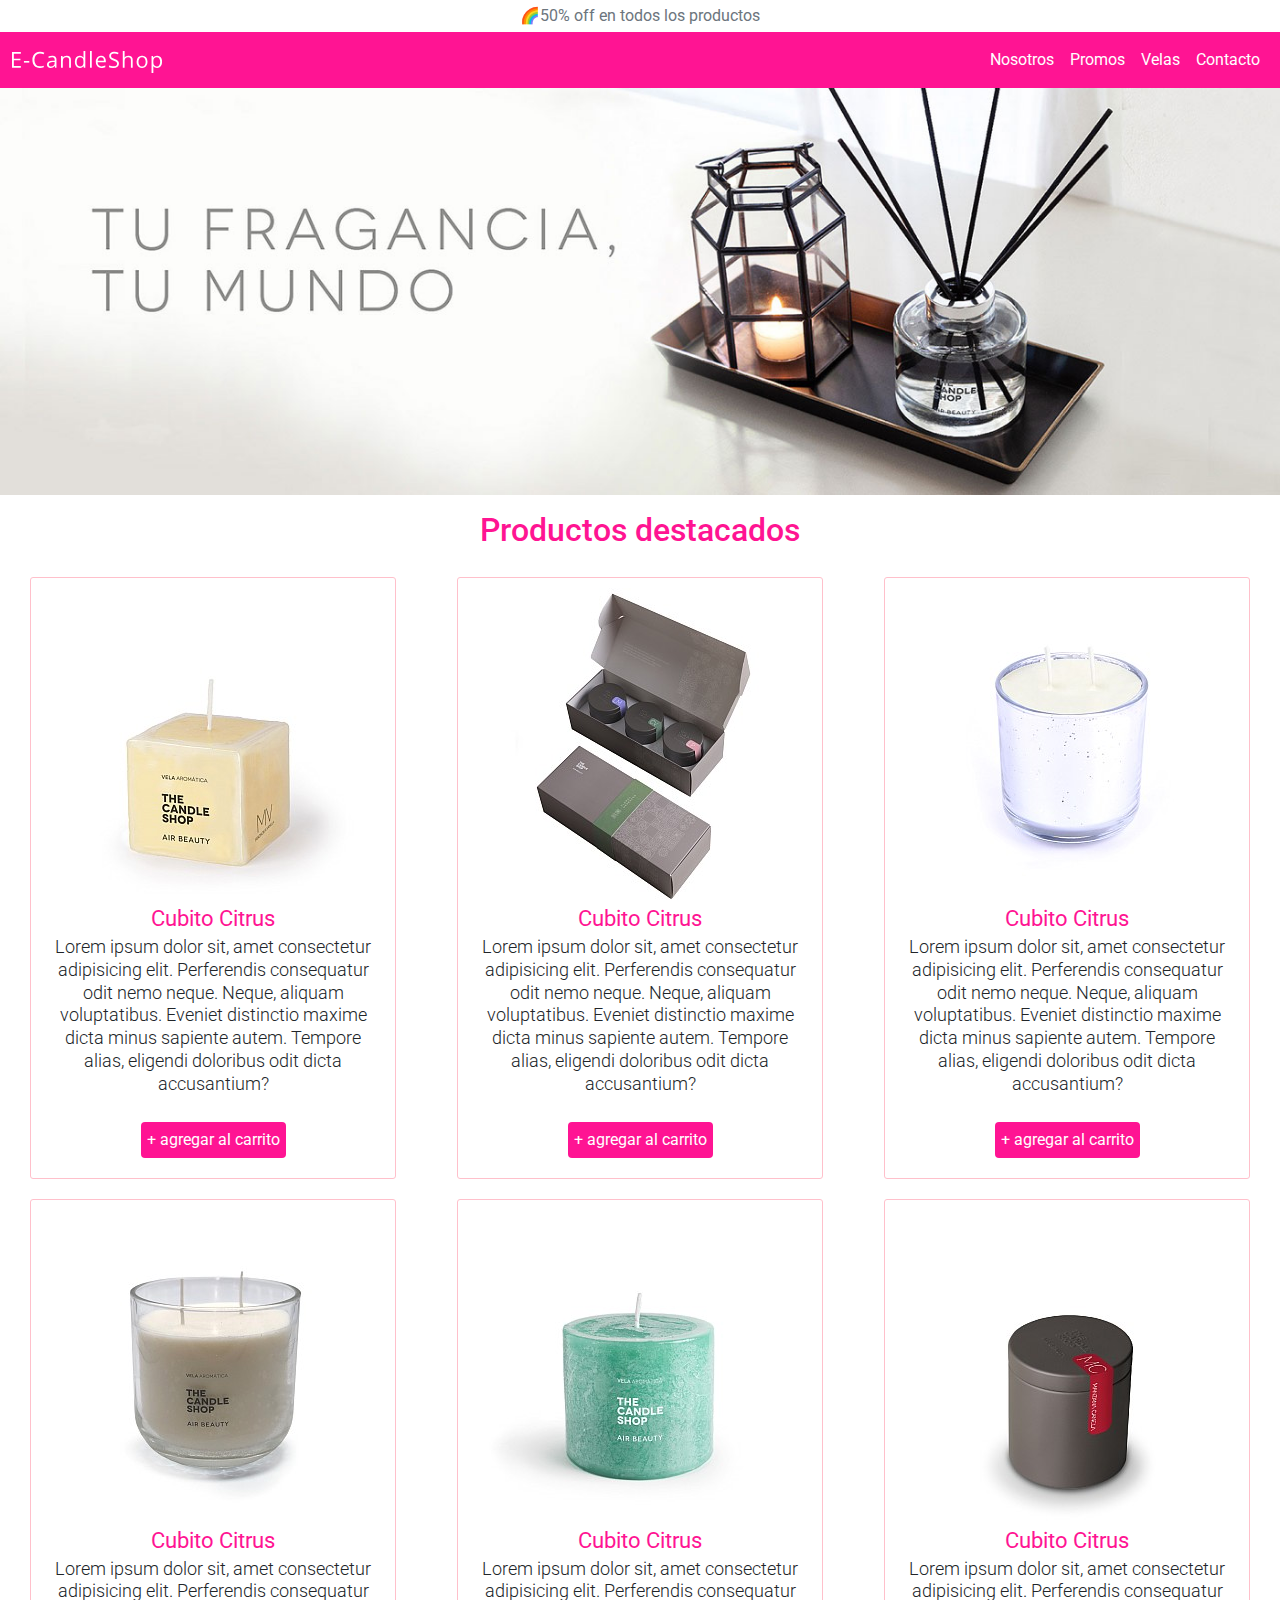
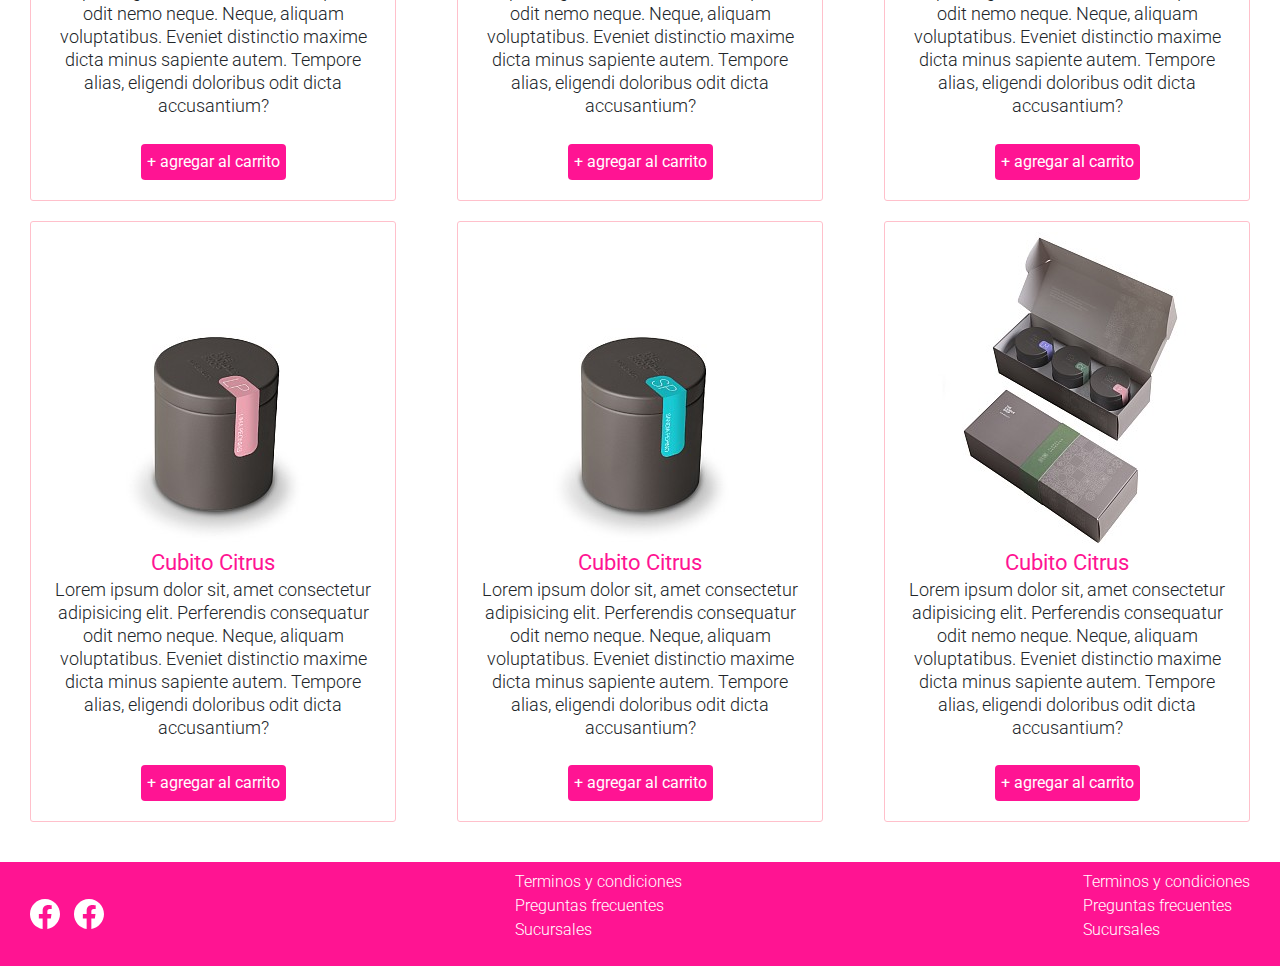
<file: index.html>
<!DOCTYPE html>
<html lang="es">
<head>
    <meta charset="UTF-8">
    <meta http-equiv="X-UA-Compatible" content="IE=edge">
    <meta name="viewport" content="width=device-width, initial-scale=1.0">
    <title>E-CandleShop - velas artesanales, venta online - descuento 50% off esta semana</title>
    <link rel="shortcut icon" href="./img/favicon.png" type="image/x-icon">
    <!-- css de BS -->
    <link rel="stylesheet" href="./css/bootstrap.min.css">
    <!-- mi css -->
    <link rel="stylesheet" href="./css/style.css">
</head>
<body>
    <div class="bg-white text-center text-secondary py-1">
        🌈50% off en todos los productos
    </div>
    <!-- stars nav -->
    <nav class="navbar navbar-expand-lg sticky-top botonera">
        <div class="container-fluid">
            <!-- aca va tu logo -->
          <a class="navbar-brand" href="../index.html">
            <img src="./img/logo.svg" alt="Logo E-CandleShop">
          </a>
          <button class="navbar-toggler" type="button" data-bs-toggle="collapse" data-bs-target="#navbarSupportedContent" aria-controls="navbarSupportedContent" aria-expanded="false" aria-label="Toggle navigation">
            <!-- este es el btn hamburguesa -->
            <span class="navbar-toggler-icon"></span>
          </button>
          <div class="collapse navbar-collapse" id="navbarSupportedContent">
            <!-- aca marco la direccion de mis links -->
            <ul class="navbar-nav ms-auto mb-2 mb-lg-0">
              <li class="nav-item">
                <a class="nav-link" href="./pages/nosotros.html">Nosotros</a>
              </li>
              <li class="nav-item">
                <a class="nav-link" href="./pages/promos.html">Promos</a>
              </li>
              <li class="nav-item">
                <a class="nav-link" href="./pages/velas.html">Velas</a>
              </li>
              <li class="nav-item">
                <a class="nav-link" href="./pages/contacto.html">Contacto</a>
              </li>
            </ul>
          </div>
        </div>
    </nav>
    <!-- ends nav -->
    <header>
        <img src="./img/headers/header-home.jpg" alt="Foto con disfusores 200ml sabor vanillia">
    </header>
    <!-- ends header -->
    <main class="text-dark">
        <section>
            <h1 class="text-center mt-3">Productos destacados</h1>
            <div class="products-home">
                <figure>
                    <img src="./img/productos/Cubito_Citrus.jpg" alt="asdfadf sff sf ">
                    <figcaption>Cubito Citrus</figcaption>
                    <p>Lorem ipsum dolor sit, amet consectetur adipisicing elit. Perferendis consequatur odit nemo neque. Neque, aliquam voluptatibus. Eveniet distinctio maxime dicta minus sapiente autem. Tempore alias, eligendi doloribus odit dicta accusantium?</p>
                    <button>+ agregar al carrito</button>
                </figure>
                <!-- ends product 1 -->
                <figure>
                    <img src="./img/productos/Floral_Herbacea.jpg" alt="asdfadf sff sf ">
                    <figcaption>Cubito Citrus</figcaption>
                    <p>Lorem ipsum dolor sit, amet consectetur adipisicing elit. Perferendis consequatur odit nemo neque. Neque, aliquam voluptatibus. Eveniet distinctio maxime dicta minus sapiente autem. Tempore alias, eligendi doloribus odit dicta accusantium?</p>
                    <button>+ agregar al carrito</button>
                </figure>
                <!-- ends product 2 -->
                <figure>
                    <img src="./img/productos/Glow_Silver_XL.jpg" alt="asdfadf sff sf ">
                    <figcaption>Cubito Citrus</figcaption>
                    <p>Lorem ipsum dolor sit, amet consectetur adipisicing elit. Perferendis consequatur odit nemo neque. Neque, aliquam voluptatibus. Eveniet distinctio maxime dicta minus sapiente autem. Tempore alias, eligendi doloribus odit dicta accusantium?</p>
                    <button>+ agregar al carrito</button>
                </figure>
                <!-- ends product 3 -->
                <figure>
                    <img src="./img/productos/Max_Citrus.jpg" alt="asdfadf sff sf ">
                    <figcaption>Cubito Citrus</figcaption>
                    <p>Lorem ipsum dolor sit, amet consectetur adipisicing elit. Perferendis consequatur odit nemo neque. Neque, aliquam voluptatibus. Eveniet distinctio maxime dicta minus sapiente autem. Tempore alias, eligendi doloribus odit dicta accusantium?</p>
                    <button>+ agregar al carrito</button>
                </figure>
                <!-- ends product 4 -->
                <figure>
                    <img src="./img/productos/Sandia_Pepino_10X10.jpg" alt="asdfadf sff sf ">
                    <figcaption>Cubito Citrus</figcaption>
                    <p>Lorem ipsum dolor sit, amet consectetur adipisicing elit. Perferendis consequatur odit nemo neque. Neque, aliquam voluptatibus. Eveniet distinctio maxime dicta minus sapiente autem. Tempore alias, eligendi doloribus odit dicta accusantium?</p>
                    <button>+ agregar al carrito</button>
                </figure>
                <!-- ends product 5 -->
                <figure>
                    <img src="./img/productos/Tin_Canela.jpg" alt="asdfadf sff sf ">
                    <figcaption>Cubito Citrus</figcaption>
                    <p>Lorem ipsum dolor sit, amet consectetur adipisicing elit. Perferendis consequatur odit nemo neque. Neque, aliquam voluptatibus. Eveniet distinctio maxime dicta minus sapiente autem. Tempore alias, eligendi doloribus odit dicta accusantium?</p>
                    <button>+ agregar al carrito</button>
                </figure>
                <!-- ends product 6 -->
                <figure>
                    <img src="./img/productos/Tin_Lima.jpg" alt="asdfadf sff sf ">
                    <figcaption>Cubito Citrus</figcaption>
                    <p>Lorem ipsum dolor sit, amet consectetur adipisicing elit. Perferendis consequatur odit nemo neque. Neque, aliquam voluptatibus. Eveniet distinctio maxime dicta minus sapiente autem. Tempore alias, eligendi doloribus odit dicta accusantium?</p>
                    <button>+ agregar al carrito</button>
                </figure>
                <figure>
                    <img src="./img/productos/Tin_Pepino.jpg" alt="asdfadf sff sf ">
                    <figcaption>Cubito Citrus</figcaption>
                    <p>Lorem ipsum dolor sit, amet consectetur adipisicing elit. Perferendis consequatur odit nemo neque. Neque, aliquam voluptatibus. Eveniet distinctio maxime dicta minus sapiente autem. Tempore alias, eligendi doloribus odit dicta accusantium?</p>
                    <button>+ agregar al carrito</button>
                </figure>
                <figure>
                    <img src="./img/productos/Floral_Herbacea.jpg" alt="asdfadf sff sf ">
                    <figcaption>Cubito Citrus</figcaption>
                    <p>Lorem ipsum dolor sit, amet consectetur adipisicing elit. Perferendis consequatur odit nemo neque. Neque, aliquam voluptatibus. Eveniet distinctio maxime dicta minus sapiente autem. Tempore alias, eligendi doloribus odit dicta accusantium?</p>
                    <button>+ agregar al carrito</button>
                </figure>
            </div>
            <!-- ends products home -->
        </section>
    </main>
    <!-- ends main -->
    <footer>
        <!-- vinculos absolutos -->
        <div>
            <a href="https://www.coderhouse.com/" target="_blank">
                <svg xmlns="http://www.w3.org/2000/svg"  fill="currentColor" class="bi bi-facebook" viewBox="0 0 16 16">
                    <path d="M16 8.049c0-4.446-3.582-8.05-8-8.05C3.58 0-.002 3.603-.002 8.05c0 4.017 2.926 7.347 6.75 7.951v-5.625h-2.03V8.05H6.75V6.275c0-2.017 1.195-3.131 3.022-3.131.876 0 1.791.157 1.791.157v1.98h-1.009c-.993 0-1.303.621-1.303 1.258v1.51h2.218l-.354 2.326H9.25V16c3.824-.604 6.75-3.934 6.75-7.951z"/>
                </svg>
            </a>
            <a href="https://twitter.com" target="_blank">
                <svg xmlns="http://www.w3.org/2000/svg"  fill="currentColor" class="bi bi-facebook" viewBox="0 0 16 16">
                    <path d="M16 8.049c0-4.446-3.582-8.05-8-8.05C3.58 0-.002 3.603-.002 8.05c0 4.017 2.926 7.347 6.75 7.951v-5.625h-2.03V8.05H6.75V6.275c0-2.017 1.195-3.131 3.022-3.131.876 0 1.791.157 1.791.157v1.98h-1.009c-.993 0-1.303.621-1.303 1.258v1.51h2.218l-.354 2.326H9.25V16c3.824-.604 6.75-3.934 6.75-7.951z"/>
                </svg>
            </a>
        </div>
        <!-- ends redes -->
        <div>
            <ul>
                <li>
                    <a href="#">Terminos y condiciones</a>
                </li>
                <li>
                    <a href="#">Preguntas frecuentes</a>
                </li>
                <li>
                    <a href="#">Sucursales</a>
                </li>
            </ul>
        </div>
        <!-- ends ul 1 -->
        <div>
            <ul>
                <li>
                    <a href="#">Terminos y condiciones</a>
                </li>
                <li>
                    <a href="#">Preguntas frecuentes</a>
                </li>
                <li>
                    <a href="#">Sucursales</a>
                </li>
            </ul>
        </div>
        <!-- ends ul 2 -->
    </footer>
    <!-- ends footer -->
    <!-- js de BS -->
    <script src="./js/bootstrap.min.js"></script>
</body>
</html>
</file>
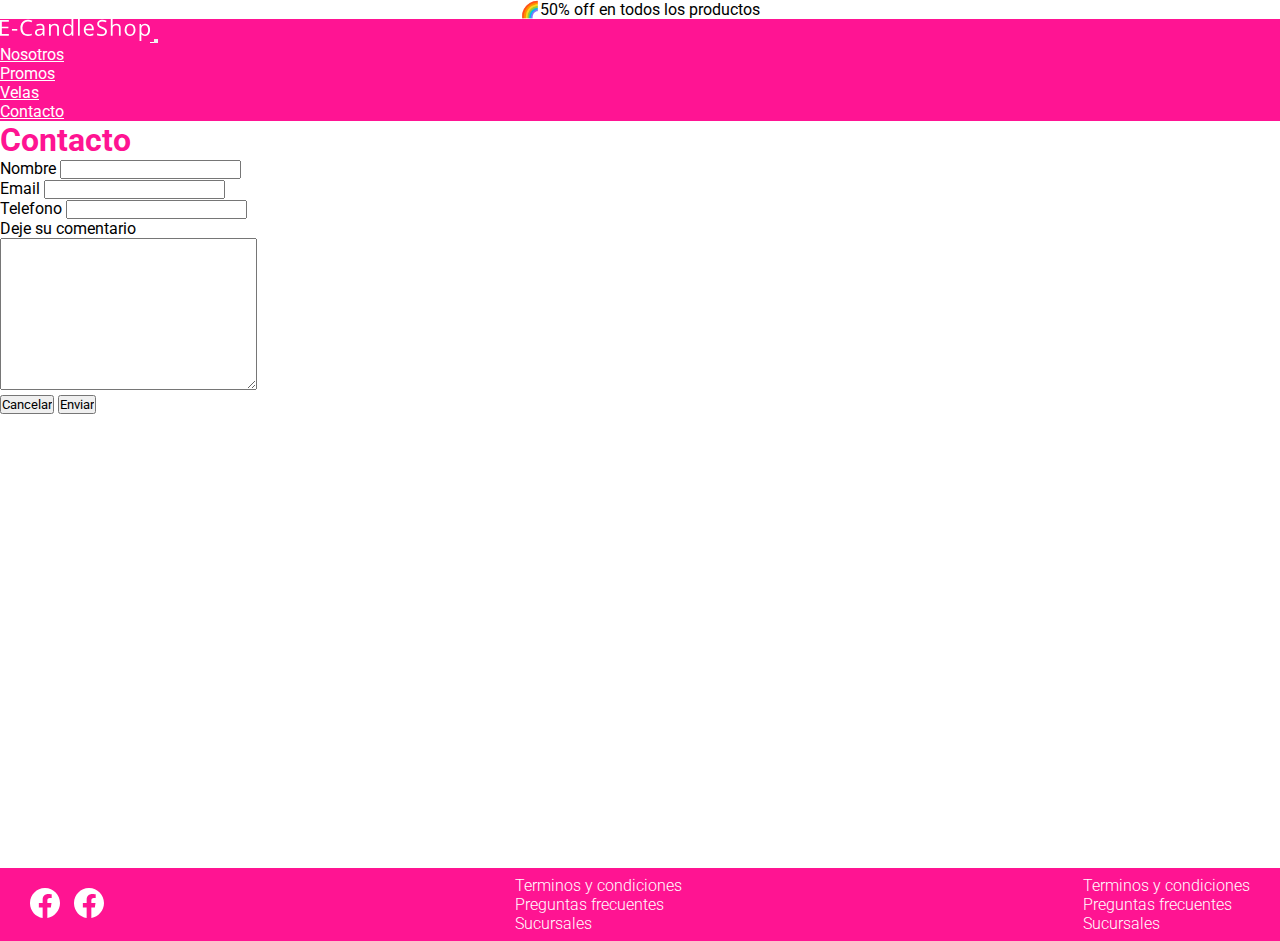
<file: pages/contacto.html>
<!DOCTYPE html>
<html lang="es">
<head>
    <meta charset="UTF-8">
    <meta http-equiv="X-UA-Compatible" content="IE=edge">
    <meta name="viewport" content="width=device-width, initial-scale=1.0">
    <title>E-CandleShop - Contacto</title>
    <link rel="shortcut icon" href="../img/favicon.png" type="image/x-icon">
        <!-- css de BS -->
        <link href="https://cdn.jsdelivr.net/npm/bootstrap@5.3.0/dist/css/bootstrap.min.css" rel="stylesheet" integrity="sha384-9ndCyUaIbzAi2FUVXJi0CjmCapSmO7SnpJef0486qhLnuZ2cdeRhO02iuK6FUUVM" crossorigin="anonymous">
    <link rel="stylesheet" href="../css/style.css">
</head>
<body>
    <div class="bg-white text-center text-secondary py-1">
        🌈50% off en todos los productos
    </div>
    <!-- stars nav -->
    <nav class="navbar navbar-expand-md botonera sticky-top">
        <div class="container-fluid">
            <!-- aca va tu logo -->
          <a class="navbar-brand" href="../index.html">
            <img src="../img/logo.svg" alt="Logo E-CandleShop">
          </a>
          <button class="navbar-toggler" type="button" data-bs-toggle="collapse" data-bs-target="#navbarSupportedContent" aria-controls="navbarSupportedContent" aria-expanded="false" aria-label="Toggle navigation">
            <!-- este es el btn hamburguesa -->
            <span class="navbar-toggler-icon"></span>
          </button>
          <div class="collapse navbar-collapse" id="navbarSupportedContent">
            <!-- aca marco la direccion de mis links -->
            <ul class="navbar-nav ms-auto mb-2 mb-lg-0">
              <li class="nav-item">
                <a class="nav-link" href="./nosotros.html">Nosotros</a>
              </li>
              <li class="nav-item">
                <a class="nav-link" href="./promos.html">Promos</a>
              </li>
              <li class="nav-item">
                <a class="nav-link" href="./velas.html">Velas</a>
              </li>
              <li class="nav-item">
                <a class="nav-link text-dark" href="./contacto.html">Contacto</a>
              </li>
            </ul>
          </div>
        </div>
    </nav>
    <!-- ends nav -->
    <main>
        <h1>Contacto</h1>
        <form action="envio.php">
            <div>
                <label for="nombre">Nombre</label>
                <input type="text" id="nombre">
            </div>
            <div>
                <label for="email">Email</label>
                <input type="email" id="email">
            </div>
            <div>
                <label for="tel">Telefono</label>
                <input type="tel" id="tel">
            </div>
            <div>
                <label for="mensaje">Deje su comentario</label>
                <br>
                <textarea name="" id="" cols="30" rows="10"></textarea>
            </div>
            <input type="reset" value="Cancelar">
            <input type="submit" value="Enviar">
        </form>
        <!-- ends form -->
        <iframe src="https://www.google.com/maps/embed?pb=!1m18!1m12!1m3!1d3283.8376151170237!2d-58.39182389999999!3d-34.6082675!2m3!1f0!2f0!3f0!3m2!1i1024!2i768!4f13.1!3m3!1m2!1s0x95bccac2fdcc9781%3A0xbc63274c7a8b0df8!2sAv.%20Callao%2067%2C%20C1022AAA%20CABA!5e0!3m2!1ses-419!2sar!4v1684852387919!5m2!1ses-419!2sar" width="600" height="450" style="border:0;" allowfullscreen="" loading="lazy" referrerpolicy="no-referrer-when-downgrade"></iframe>
    </main>
    <!-- ends main -->
    <footer>
        <!-- vinculos absolutos -->
        <div>
            <a href="https://www.coderhouse.com/" target="_blank">
                <svg xmlns="http://www.w3.org/2000/svg"  fill="currentColor" class="bi bi-facebook" viewBox="0 0 16 16">
                    <path d="M16 8.049c0-4.446-3.582-8.05-8-8.05C3.58 0-.002 3.603-.002 8.05c0 4.017 2.926 7.347 6.75 7.951v-5.625h-2.03V8.05H6.75V6.275c0-2.017 1.195-3.131 3.022-3.131.876 0 1.791.157 1.791.157v1.98h-1.009c-.993 0-1.303.621-1.303 1.258v1.51h2.218l-.354 2.326H9.25V16c3.824-.604 6.75-3.934 6.75-7.951z"/>
                </svg>
            </a>
            <a href="https://twitter.com" target="_blank">
                <svg xmlns="http://www.w3.org/2000/svg"  fill="currentColor" class="bi bi-facebook" viewBox="0 0 16 16">
                    <path d="M16 8.049c0-4.446-3.582-8.05-8-8.05C3.58 0-.002 3.603-.002 8.05c0 4.017 2.926 7.347 6.75 7.951v-5.625h-2.03V8.05H6.75V6.275c0-2.017 1.195-3.131 3.022-3.131.876 0 1.791.157 1.791.157v1.98h-1.009c-.993 0-1.303.621-1.303 1.258v1.51h2.218l-.354 2.326H9.25V16c3.824-.604 6.75-3.934 6.75-7.951z"/>
                </svg>
            </a>
        </div>
        <!-- ends redes -->
        <div>
            <ul>
                <li>
                    <a href="#">Terminos y condiciones</a>
                </li>
                <li>
                    <a href="#">Preguntas frecuentes</a>
                </li>
                <li>
                    <a href="#">Sucursales</a>
                </li>
            </ul>
        </div>
        <!-- ends ul 1 -->
        <div>
            <ul>
                <li>
                    <a href="#">Terminos y condiciones</a>
                </li>
                <li>
                    <a href="#">Preguntas frecuentes</a>
                </li>
                <li>
                    <a href="#">Sucursales</a>
                </li>
            </ul>
        </div>
        <!-- ends ul 2 -->
    </footer>
    <!-- ends footer -->
    <!-- js de BS -->
    <script src="https://cdn.jsdelivr.net/npm/bootstrap@5.3.0/dist/js/bootstrap.bundle.min.js" integrity="sha384-geWF76RCwLtnZ8qwWowPQNguL3RmwHVBC9FhGdlKrxdiJJigb/j/68SIy3Te4Bkz" crossorigin="anonymous"></script>
</body>
</html>
</file>
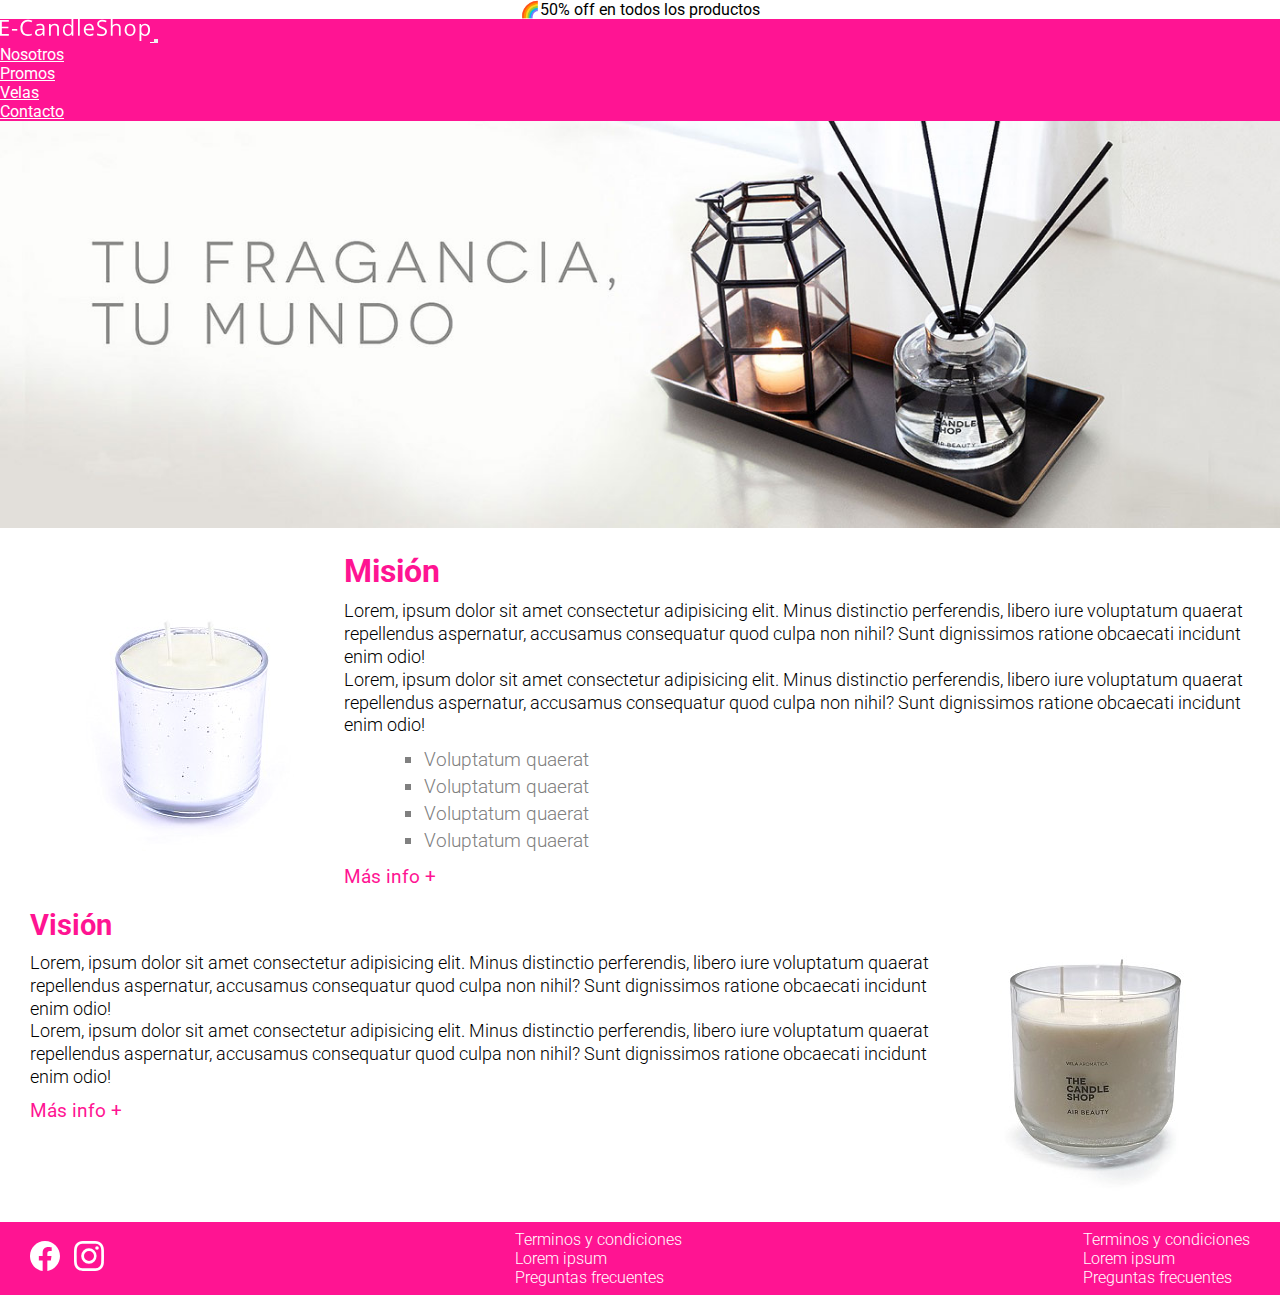
<file: pages/nosotros.html>
<!DOCTYPE html>
<html lang="es">
<head>
    <meta charset="UTF-8">
    <meta http-equiv="X-UA-Compatible" content="IE=edge">
    <meta name="viewport" content="width=device-width, initial-scale=1.0">
    <title>eCandleShop - Velas artesanales, venta online</title>
    <!-- favicon -->
    <link rel="shortcut icon" href="../img/favicon.png" type="image/x-icon">
        <!-- css de BS -->
        <link href="https://cdn.jsdelivr.net/npm/bootstrap@5.3.0/dist/css/bootstrap.min.css" rel="stylesheet" integrity="sha384-9ndCyUaIbzAi2FUVXJi0CjmCapSmO7SnpJef0486qhLnuZ2cdeRhO02iuK6FUUVM" crossorigin="anonymous">
    <!-- mi css -->
    <link rel="stylesheet" href="../css/style.css">
</head>
<body>
    <div class="bg-white text-center text-secondary py-1">
        🌈50% off en todos los productos
    </div>
    <!-- stars nav -->
    <nav class="navbar navbar-expand-md botonera sticky-top">
        <div class="container-fluid">
            <!-- aca va tu logo -->
          <a class="navbar-brand" href="../index.html">
            <img src="../img/logo.svg" alt="Logo E-CandleShop">
          </a>
          <button class="navbar-toggler" type="button" data-bs-toggle="collapse" data-bs-target="#navbarSupportedContent" aria-controls="navbarSupportedContent" aria-expanded="false" aria-label="Toggle navigation">
            <!-- este es el btn hamburguesa -->
            <span class="navbar-toggler-icon"></span>
          </button>
          <div class="collapse navbar-collapse" id="navbarSupportedContent">
            <!-- aca marco la direccion de mis links -->
            <ul class="navbar-nav ms-auto mb-2 mb-lg-0">
              <li class="nav-item">
                <a class="nav-link text-dark" href="./nosotros.html">Nosotros</a>
              </li>
              <li class="nav-item">
                <a class="nav-link" href="./promos.html">Promos</a>
              </li>
              <li class="nav-item">
                <a class="nav-link" href="./velas.html">Velas</a>
              </li>
              <li class="nav-item">
                <a class="nav-link" href="./contacto.html">Contacto</a>
              </li>
            </ul>
          </div>
        </div>
    </nav>
    <!-- ends nav -->
    <header>
        <img src="../img/headers/header-home.jpg" alt="Difusores aromas natuales de 200ml">
    </header>
    <!-- ends header -->
    <main class="about">
        <section class="about__box">
            <img src="../img/productos/Glow_Silver_XL.jpg" alt="" class="about__img--md">
            <div>
                <h1 class="about__header--left">Misión</h1>
                <p class="about__text--md">Lorem, ipsum dolor sit amet consectetur adipisicing elit. Minus distinctio perferendis, libero iure voluptatum quaerat repellendus aspernatur, accusamus consequatur quod culpa non nihil? <span>Sunt dignissimos ratione </span>obcaecati incidunt enim odio!<br>
                Lorem, ipsum dolor sit amet consectetur adipisicing elit. Minus distinctio perferendis, libero iure voluptatum quaerat repellendus aspernatur, accusamus consequatur quod culpa non nihil? Sunt dignissimos ratione obcaecati incidunt enim odio!
                </p>
                <ul class="about__list--gray">
                    <li>Voluptatum quaerat</li>
                    <li class="no">Voluptatum quaerat</li>
                    <li>Voluptatum quaerat</li>
                    <li>Voluptatum quaerat</li>
                </ul>
                <a href="#" class="about__link--left">Más info +</a>
            </div>
        </section>
        <section class="about__box--reverse">
            <img src="../img/productos/Max_Citrus.jpg" alt="" class="about__img--md">
            <div>
                <h2 class="about__header--left">Visión</h2>
                <p class="about__text--md one">Lorem, ipsum dolor sit amet consectetur adipisicing elit. Minus distinctio perferendis, libero iure voluptatum quaerat repellendus aspernatur, accusamus consequatur quod culpa non nihil? Sunt dignissimos ratione obcaecati incidunt enim odio!<br>
                Lorem, ipsum dolor sit amet consectetur adipisicing elit. Minus distinctio perferendis, libero iure voluptatum quaerat repellendus aspernatur, accusamus consequatur quod culpa non nihil? Sunt dignissimos ratione obcaecati incidunt enim odio!
                </p>
                <a href="#" class="about__link--left">Más info +</a>
            </div>
        </section>
    </main>
    <!-- ends main -->
    <footer>
        <div>
            <!-- vinculos absolutos -->
            <a href="https://www.coderhouse.com/" target="_blank">
                <svg xmlns="http://www.w3.org/2000/svg"  fill="currentColor" class="bi bi-facebook" viewBox="0 0 16 16">
                    <path d="M16 8.049c0-4.446-3.582-8.05-8-8.05C3.58 0-.002 3.603-.002 8.05c0 4.017 2.926 7.347 6.75 7.951v-5.625h-2.03V8.05H6.75V6.275c0-2.017 1.195-3.131 3.022-3.131.876 0 1.791.157 1.791.157v1.98h-1.009c-.993 0-1.303.621-1.303 1.258v1.51h2.218l-.354 2.326H9.25V16c3.824-.604 6.75-3.934 6.75-7.951z"/>
                </svg>
            </a>
            <a href="https://www.twitter.com/" target="_blank">
                <svg xmlns="http://www.w3.org/2000/svg"  fill="currentColor" class="bi bi-instagram" viewBox="0 0 16 16">
                    <path d="M8 0C5.829 0 5.556.01 4.703.048 3.85.088 3.269.222 2.76.42a3.917 3.917 0 0 0-1.417.923A3.927 3.927 0 0 0 .42 2.76C.222 3.268.087 3.85.048 4.7.01 5.555 0 5.827 0 8.001c0 2.172.01 2.444.048 3.297.04.852.174 1.433.372 1.942.205.526.478.972.923 1.417.444.445.89.719 1.416.923.51.198 1.09.333 1.942.372C5.555 15.99 5.827 16 8 16s2.444-.01 3.298-.048c.851-.04 1.434-.174 1.943-.372a3.916 3.916 0 0 0 1.416-.923c.445-.445.718-.891.923-1.417.197-.509.332-1.09.372-1.942C15.99 10.445 16 10.173 16 8s-.01-2.445-.048-3.299c-.04-.851-.175-1.433-.372-1.941a3.926 3.926 0 0 0-.923-1.417A3.911 3.911 0 0 0 13.24.42c-.51-.198-1.092-.333-1.943-.372C10.443.01 10.172 0 7.998 0h.003zm-.717 1.442h.718c2.136 0 2.389.007 3.232.046.78.035 1.204.166 1.486.275.373.145.64.319.92.599.28.28.453.546.598.92.11.281.24.705.275 1.485.039.843.047 1.096.047 3.231s-.008 2.389-.047 3.232c-.035.78-.166 1.203-.275 1.485a2.47 2.47 0 0 1-.599.919c-.28.28-.546.453-.92.598-.28.11-.704.24-1.485.276-.843.038-1.096.047-3.232.047s-2.39-.009-3.233-.047c-.78-.036-1.203-.166-1.485-.276a2.478 2.478 0 0 1-.92-.598 2.48 2.48 0 0 1-.6-.92c-.109-.281-.24-.705-.275-1.485-.038-.843-.046-1.096-.046-3.233 0-2.136.008-2.388.046-3.231.036-.78.166-1.204.276-1.486.145-.373.319-.64.599-.92.28-.28.546-.453.92-.598.282-.11.705-.24 1.485-.276.738-.034 1.024-.044 2.515-.045v.002zm4.988 1.328a.96.96 0 1 0 0 1.92.96.96 0 0 0 0-1.92zm-4.27 1.122a4.109 4.109 0 1 0 0 8.217 4.109 4.109 0 0 0 0-8.217zm0 1.441a2.667 2.667 0 1 1 0 5.334 2.667 2.667 0 0 1 0-5.334z"/>
                </svg>
            </a>
        </div>
        <!-- ends icons -->
        <div>
            <ul>
                <li>
                    <a href="#">Terminos y condiciones</a>
                </li>
                <li>
                    <a href="#">Lorem ipsum</a>
                </li>
                <li>
                    <a href="#">Preguntas frecuentes</a>
                </li>
            </ul>
        </div>
        <!-- ends terminos -->
        <div>
            <ul>
                <li>
                    <a href="#">Terminos y condiciones</a>
                </li>
                <li>
                    <a href="#">Lorem ipsum</a>
                </li>
                <li>
                    <a href="#">Preguntas frecuentes</a>
                </li>
            </ul>
        </div>
    </footer>
    <!-- ends footer -->
    <!-- js de BS -->
    <script src="https://cdn.jsdelivr.net/npm/bootstrap@5.3.0/dist/js/bootstrap.bundle.min.js" integrity="sha384-geWF76RCwLtnZ8qwWowPQNguL3RmwHVBC9FhGdlKrxdiJJigb/j/68SIy3Te4Bkz" crossorigin="anonymous"></script>
</body>
</html>
</file>
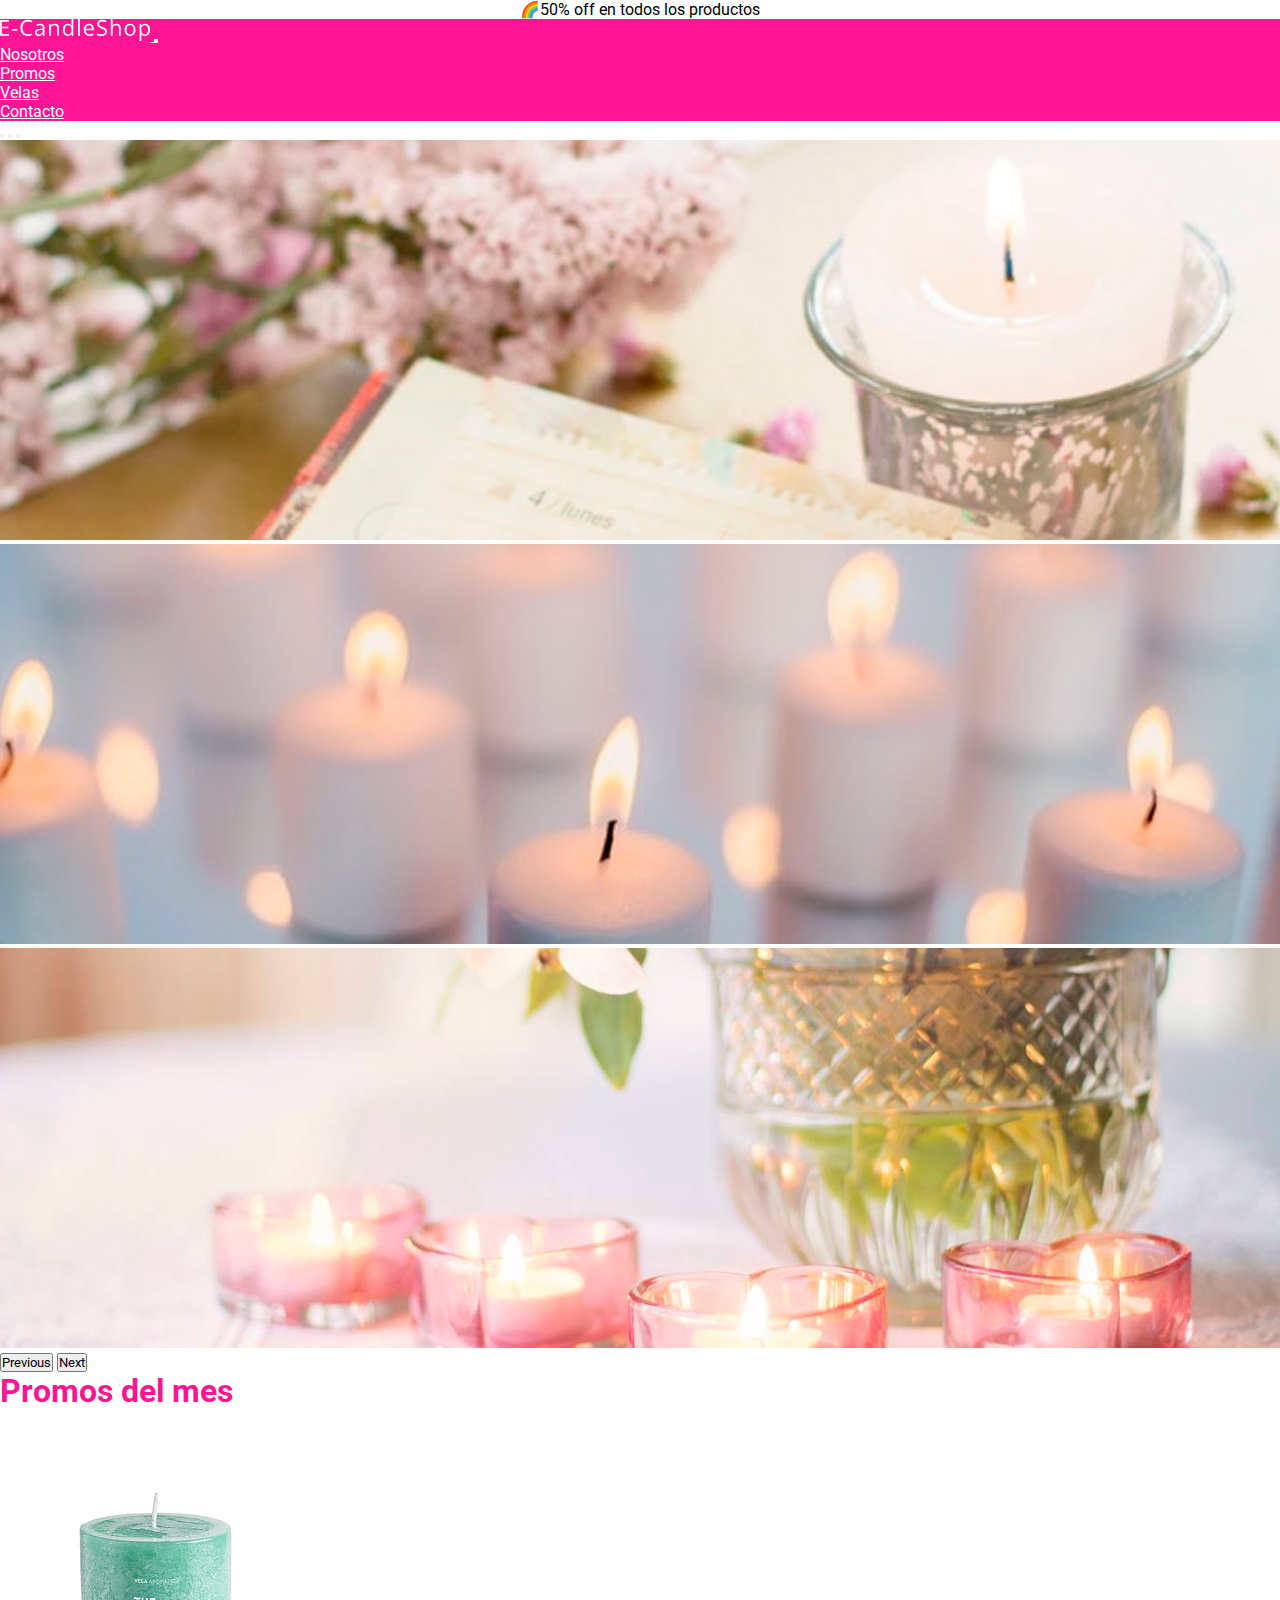
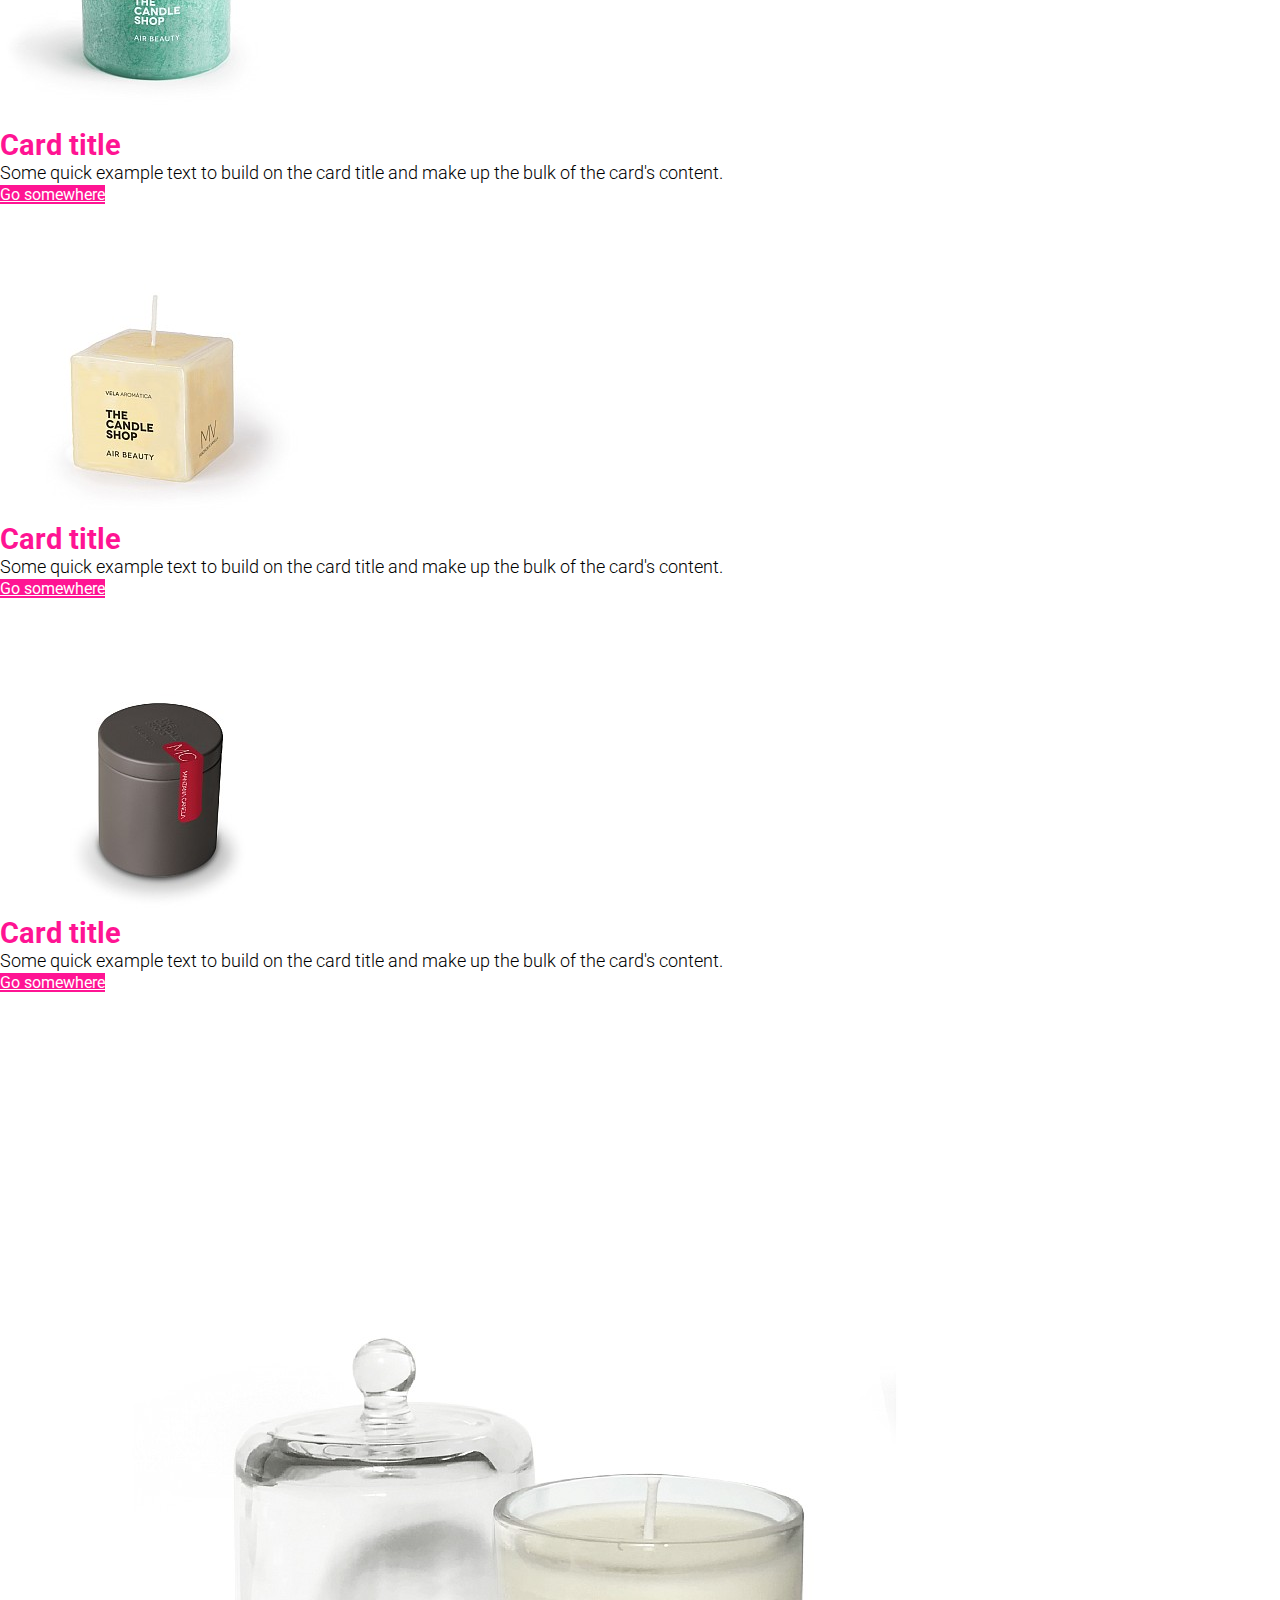
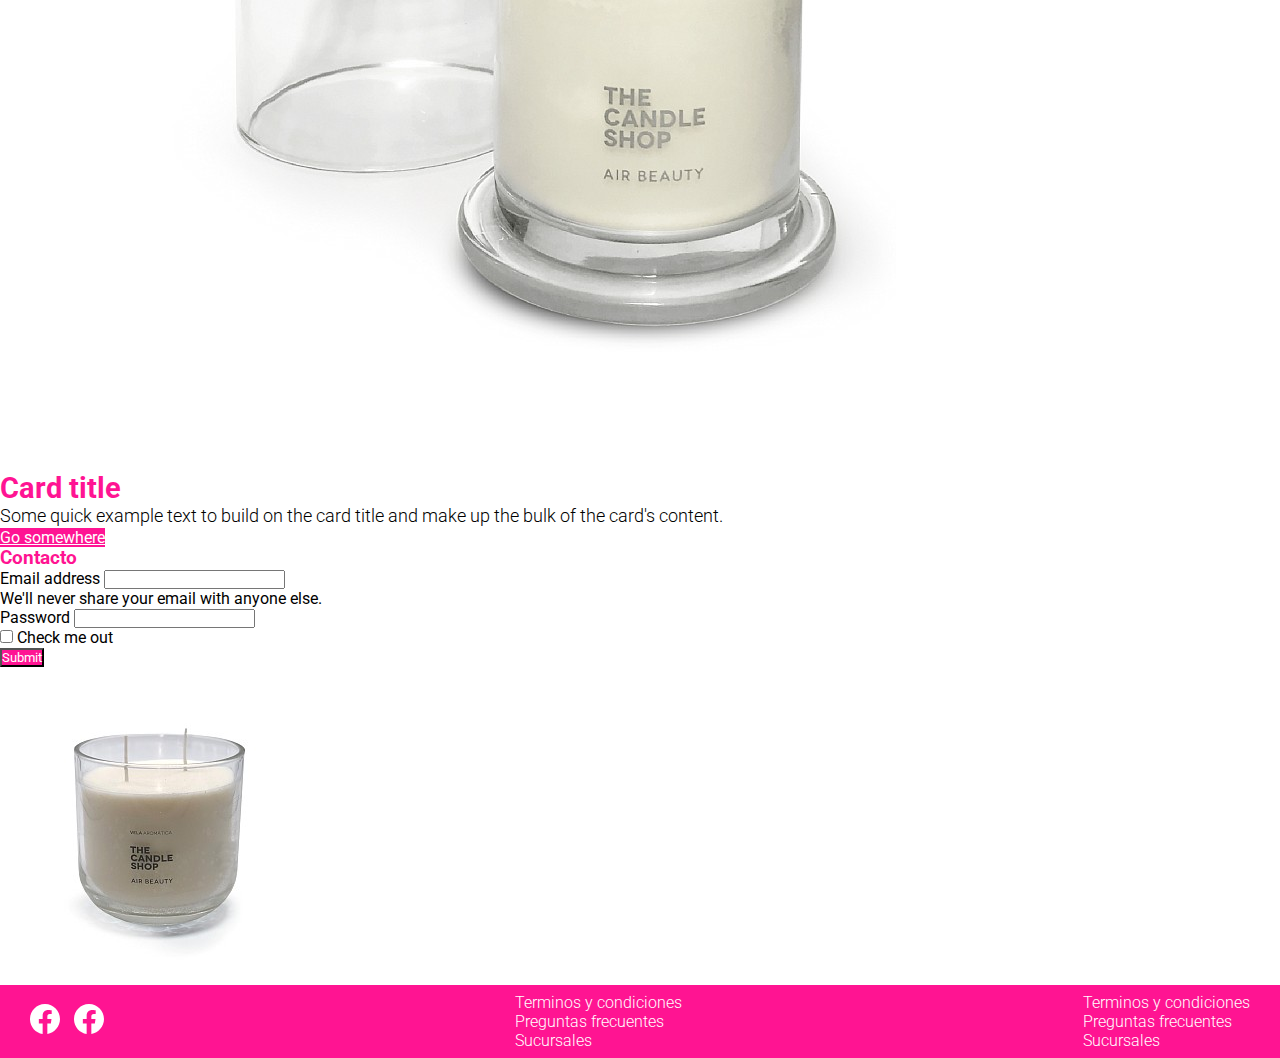
<file: pages/promos.html>
<!doctype html>
<html lang="en">
  <head>
    <meta charset="utf-8">
    <meta name="viewport" content="width=device-width, initial-scale=1">
    <title>Promos con BS</title>
    <link rel="shortcut icon" href="../img/favicon.png" type="image/x-icon">
    <!-- css de BS -->
    <link href="https://cdn.jsdelivr.net/npm/bootstrap@5.3.0/dist/css/bootstrap.min.css" rel="stylesheet" integrity="sha384-9ndCyUaIbzAi2FUVXJi0CjmCapSmO7SnpJef0486qhLnuZ2cdeRhO02iuK6FUUVM" crossorigin="anonymous">
    <!-- mi css -->
    <link rel="stylesheet" href="../css/style.css">
  </head>
  <body>
    <div class="bg-white text-center text-secondary py-1">
        🌈50% off en todos los productos
    </div>
    <!-- stars nav -->
    <nav class="navbar navbar-expand-md botonera sticky-top">
        <div class="container-fluid">
            <!-- aca va tu logo -->
          <a class="navbar-brand" href="../index.html">
            <img src="../img/logo.svg" alt="Logo E-CandleShop">
          </a>
          <button class="navbar-toggler" type="button" data-bs-toggle="collapse" data-bs-target="#navbarSupportedContent" aria-controls="navbarSupportedContent" aria-expanded="false" aria-label="Toggle navigation">
            <!-- este es el btn hamburguesa -->
            <span class="navbar-toggler-icon"></span>
          </button>
          <div class="collapse navbar-collapse" id="navbarSupportedContent">
            <!-- aca marco la direccion de mis links -->
            <ul class="navbar-nav ms-auto mb-2 mb-lg-0">
              <li class="nav-item">
                <a class="nav-link" href="./nosotros.html">Nosotros</a>
              </li>
              <li class="nav-item">
                <a class="nav-link text-dark" href="./promos.html">Promos</a>
              </li>
              <li class="nav-item">
                <a class="nav-link" href="./velas.html">Velas</a>
              </li>
              <li class="nav-item">
                <a class="nav-link" href="./contacto.html">Contacto</a>
              </li>
            </ul>
          </div>
        </div>
    </nav>
    <!-- ends nav -->
    <!-- starts carousel -->
    <header id="carouselExampleIndicators" class="carousel slide">
        <div class="carousel-indicators">
          <button type="button" data-bs-target="#carouselExampleIndicators" data-bs-slide-to="0" class="active" aria-current="true" aria-label="Slide 1"></button>
          <button type="button" data-bs-target="#carouselExampleIndicators" data-bs-slide-to="1" aria-label="Slide 2"></button>
          <button type="button" data-bs-target="#carouselExampleIndicators" data-bs-slide-to="2" aria-label="Slide 3"></button>
        </div>
        <div class="carousel-inner">
          <div class="carousel-item active">
            <img src="../img/headers/header.jpg" class="d-block w-100" alt="vela aromatica sabor vanilla">
          </div>
          <div class="carousel-item">
            <img src="../img/headers/header2.jpg" class="d-block w-100" alt="vela aromatica sabor chocolate">
          </div>
          <div class="carousel-item">
            <img src="../img/headers/header3.jpg" class="d-block w-100" alt="vela aromatica sabor coco">
          </div>
        </div>
        <button class="carousel-control-prev" type="button" data-bs-target="#carouselExampleIndicators" data-bs-slide="prev">
          <span class="carousel-control-prev-icon" aria-hidden="true"></span>
          <span class="visually-hidden">Previous</span>
        </button>
        <button class="carousel-control-next" type="button" data-bs-target="#carouselExampleIndicators" data-bs-slide="next">
          <span class="carousel-control-next-icon" aria-hidden="true"></span>
          <span class="visually-hidden">Next</span>
        </button>
    </header>
    <!-- ends carousel -->
    <!-- sistema de grillas de BS -->
    <main class="container-fluid">
        <h1 class="my-2">Promos del mes</h1>
        <section class="row">
            <article class="col-sm-12 col-md-6 col-lg-3 mb-2">
                <div class="card">
                    <img src="../img/productos/Sandia_Pepino_10X10.jpg" class="card-img-top" alt="...">
                    <div class="card-body">
                      <h2 class="card-title">Card title</h2>
                      <p class="card-text">Some quick example text to build on the card title and make up the bulk of the card's content.</p>
                      <a href="#" class="btn bg-pink w-100">Go somewhere</a>
                    </div>
                </div>
            </article>
            <!-- ends card 1 -->
            <article class="col-sm-12 col-md-6 col-lg-3 mb-2">
                <div class="card">
                    <img src="../img/productos/Cubito_Citrus.jpg" class="card-img-top" alt="...">
                    <div class="card-body">
                      <h2 class="card-title">Card title</h2>
                      <p class="card-text">Some quick example text to build on the card title and make up the bulk of the card's content.</p>
                      <a href="#" class="btn bg-pink w-100">Go somewhere</a>
                    </div>
                </div>
            </article>
            <!-- ends card 2 -->
            <article class="col-sm-12 col-md-6 col-lg-3 mb-2">
                <div class="card">
                    <img src="../img/productos/Tin_Canela.jpg" class="card-img-top" alt="...">
                    <div class="card-body">
                      <h2 class="card-title">Card title</h2>
                      <p class="card-text">Some quick example text to build on the card title and make up the bulk of the card's content.</p>
                      <a href="#" class="btn bg-pink w-100">Go somewhere</a>
                    </div>
                </div>
            </article>
            <!-- ends card 3 -->
            <article class="col-sm-12 col-md-6 col-lg-3 mb-2">
                <div class="card">
                    <img src="../img/productos/Vela_Queen_II.jpg" class="card-img-top" alt="...">
                    <div class="card-body">
                      <h2 class="card-title">Card title</h2>
                      <p class="card-text">Some quick example text to build on the card title and make up the bulk of the card's content.</p>
                      <a href="#" class="btn bg-pink w-100">Go somewhere</a>
                    </div>
                </div>
            </article>
            <!-- ends card 4 -->
        </section>
        <section class="bg-light mt-3">
            <div class="container-fluid">
                <h3 class="py-3">Contacto</h3>
                <div class="row">
                    <form action="" class="col-sm-12 col-md-12 col-lg-8">
                        <div class="mb-3">
                            <label for="exampleInputEmail1" class="form-label">Email address</label>
                            <input type="email" class="form-control" id="exampleInputEmail1" aria-describedby="emailHelp">
                            <div id="emailHelp" class="form-text">We'll never share your email with anyone else.</div>
                        </div>
                        <div class="mb-3">
                            <label for="exampleInputPassword1" class="form-label">Password</label>
                            <input type="password" class="form-control" id="exampleInputPassword1">
                        </div>
                        <div class="mb-3 form-check">
                            <input type="checkbox" class="form-check-input" id="exampleCheck1">
                            <label class="form-check-label" for="exampleCheck1">Check me out</label>
                        </div>
                        <button type="submit" class="btn bg-pink">Submit</button>
                    </form>
                    <article class="col-sm-12 col-md-12 col-lg-4">
                        <img src="../img/productos/Max_Citrus.jpg" alt="" class="w-100 img-thumbnail">
                    </article>
                </div><!-- ends row -->
            </div><!-- ends container -->
        </section>
    </main>

    <footer>
        <!-- vinculos absolutos -->
        <div>
            <a href="https://www.coderhouse.com/" target="_blank">
                <svg xmlns="http://www.w3.org/2000/svg"  fill="currentColor" class="bi bi-facebook" viewBox="0 0 16 16">
                    <path d="M16 8.049c0-4.446-3.582-8.05-8-8.05C3.58 0-.002 3.603-.002 8.05c0 4.017 2.926 7.347 6.75 7.951v-5.625h-2.03V8.05H6.75V6.275c0-2.017 1.195-3.131 3.022-3.131.876 0 1.791.157 1.791.157v1.98h-1.009c-.993 0-1.303.621-1.303 1.258v1.51h2.218l-.354 2.326H9.25V16c3.824-.604 6.75-3.934 6.75-7.951z"/>
                </svg>
            </a>
            <a href="https://twitter.com" target="_blank">
                <svg xmlns="http://www.w3.org/2000/svg"  fill="currentColor" class="bi bi-facebook" viewBox="0 0 16 16">
                    <path d="M16 8.049c0-4.446-3.582-8.05-8-8.05C3.58 0-.002 3.603-.002 8.05c0 4.017 2.926 7.347 6.75 7.951v-5.625h-2.03V8.05H6.75V6.275c0-2.017 1.195-3.131 3.022-3.131.876 0 1.791.157 1.791.157v1.98h-1.009c-.993 0-1.303.621-1.303 1.258v1.51h2.218l-.354 2.326H9.25V16c3.824-.604 6.75-3.934 6.75-7.951z"/>
                </svg>
            </a>
        </div>
        <!-- ends redes -->
        <div>
            <ul>
                <li>
                    <a href="#">Terminos y condiciones</a>
                </li>
                <li>
                    <a href="#">Preguntas frecuentes</a>
                </li>
                <li>
                    <a href="#">Sucursales</a>
                </li>
            </ul>
        </div>
        <!-- ends ul 1 -->
        <div>
            <ul>
                <li>
                    <a href="#">Terminos y condiciones</a>
                </li>
                <li>
                    <a href="#">Preguntas frecuentes</a>
                </li>
                <li>
                    <a href="#">Sucursales</a>
                </li>
            </ul>
        </div>
        <!-- ends ul 2 -->
    </footer>
    <!-- ends footer -->


    <!-- js de BS -->
   <script src="../js/bootstrap.min.js"></script>
  </body>
</html>
</file>
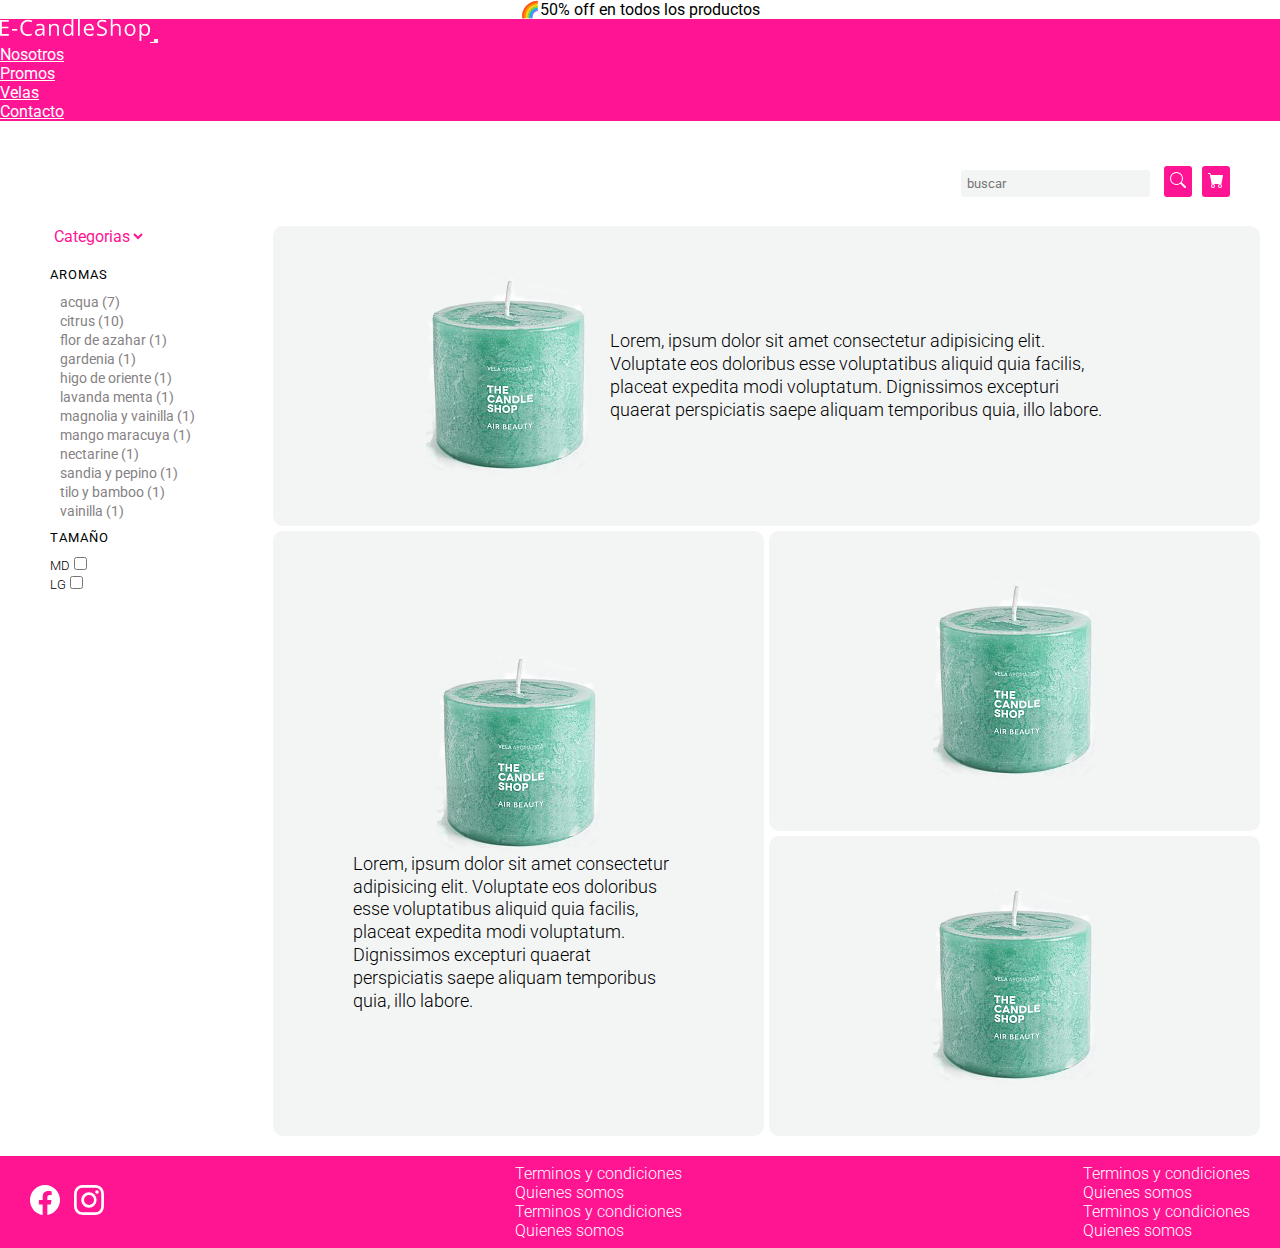
<file: pages/velas.html>
<!DOCTYPE html>
<html lang="es">
<head>
    <meta charset="UTF-8">
    <meta http-equiv="X-UA-Compatible" content="IE=edge">
    <meta name="viewport" content="width=device-width, initial-scale=1.0">
    <link rel="shortcut icon" href="../img/favicon.png" type="image/x-icon">
    <title>E-candleShop - Nuestros productos </title>
        <!-- css de BS -->
        <link href="https://cdn.jsdelivr.net/npm/bootstrap@5.3.0/dist/css/bootstrap.min.css" rel="stylesheet" integrity="sha384-9ndCyUaIbzAi2FUVXJi0CjmCapSmO7SnpJef0486qhLnuZ2cdeRhO02iuK6FUUVM" crossorigin="anonymous">
    <link rel="stylesheet" href="../css/style.css">
<body>
    <div class="bg-white text-center text-secondary py-1">
        🌈50% off en todos los productos
    </div>
    <!-- stars nav -->
    <nav class="navbar navbar-expand-md botonera sticky-top">
        <div class="container-fluid">
            <!-- aca va tu logo -->
          <a class="navbar-brand" href="../index.html">
            <img src="../img/logo.svg" alt="Logo E-CandleShop">
          </a>
          <button class="navbar-toggler" type="button" data-bs-toggle="collapse" data-bs-target="#navbarSupportedContent" aria-controls="navbarSupportedContent" aria-expanded="false" aria-label="Toggle navigation">
            <!-- este es el btn hamburguesa -->
            <span class="navbar-toggler-icon"></span>
          </button>
          <div class="collapse navbar-collapse" id="navbarSupportedContent">
            <!-- aca marco la direccion de mis links -->
            <ul class="navbar-nav ms-auto mb-2 mb-lg-0">
              <li class="nav-item">
                <a class="nav-link" href="./nosotros.html">Nosotros</a>
              </li>
              <li class="nav-item">
                <a class="nav-link" href="./promos.html">Promos</a>
              </li>
              <li class="nav-item">
                <a class="nav-link text-dark" href="./velas.html">Velas</a>
              </li>
              <li class="nav-item">
                <a class="nav-link" href="./contacto.html">Contacto</a>
              </li>
            </ul>
          </div>
        </div>
    </nav>
    <!-- ends nav -->
    <main class="tienda">
        <div class="actions">
            <form action="">
                <input type="search" placeholder="buscar">
                <button>
                    <svg xmlns="http://www.w3.org/2000/svg" width="16" height="16" fill="currentColor" class="bi bi-search" viewBox="0 0 16 16">
                        <path d="M11.742 10.344a6.5 6.5 0 1 0-1.397 1.398h-.001c.03.04.062.078.098.115l3.85 3.85a1 1 0 0 0 1.415-1.414l-3.85-3.85a1.007 1.007 0 0 0-.115-.1zM12 6.5a5.5 5.5 0 1 1-11 0 5.5 5.5 0 0 1 11 0z"/>
                    </svg>
                </button>
            </form>
            <button>
                <svg xmlns="http://www.w3.org/2000/svg" width="16" height="16" fill="currentColor" class="bi bi-cart-fill" viewBox="0 0 16 16">
                    <path d="M0 1.5A.5.5 0 0 1 .5 1H2a.5.5 0 0 1 .485.379L2.89 3H14.5a.5.5 0 0 1 .491.592l-1.5 8A.5.5 0 0 1 13 12H4a.5.5 0 0 1-.491-.408L2.01 3.607 1.61 2H.5a.5.5 0 0 1-.5-.5zM5 12a2 2 0 1 0 0 4 2 2 0 0 0 0-4zm7 0a2 2 0 1 0 0 4 2 2 0 0 0 0-4zm-7 1a1 1 0 1 1 0 2 1 1 0 0 1 0-2zm7 0a1 1 0 1 1 0 2 1 1 0 0 1 0-2z"/>
                </svg>
            </button>
        </div>
        <!-- ends actions -->
        <section class="filters">
            <form>
                <select name="categorias">
                    <option>Categorias</option>
                    <option value="velas">Velas</option>
                    <option value="sales">Sales</option>
                    <option value="aromas">Aromas</option>
                </select>
                <span><b>AROMAS</b></span>
                <ul>
                    <li>
                        <a href="#">ACQUA (7)</a>
                    </li>
                    <li>
                        <a href="#">CITRUS (10)</a>
                    </li>
                    <li>
                        <a href="#">FLOR DE AZAHAR (1)</a>
                    </li>
                    <li>
                        <a href="#">GARDENIA (1)</a>
                    </li>
                    <li>
                        <a href="#">HIGO DE ORIENTE (1)</a>
                    </li>
                    <li>
                        <a href="#">LAVANDA MENTA (1)</a>
                    </li>
                    <li>
                        <a href="#">MAGNOLIA Y VAINILLA (1)</a>
                    </li>
                    <li>
                        <a href="#">MANGO MARACUYA (1)</a>
                    </li>
                    <li>
                        <a href="#">NECTARINE (1)</a>
                    </li>
                    <li>
                        <a href="#">SANDIA Y PEPINO (1)</a>
                    </li>
                    <li>
                        <a href="#">TILO Y BAMBOO (1)</a>
                    </li>
                    <li>
                        <a href="#">VAINILLA (1)</a>
                    </li>
                </ul>
                <span><b>TAMAÑO</b></span>
                <div>
                    <label for="mediano">MD</label>
                    <input type="checkbox" id="mediano">
                </div>
                <div>
                    <label for="grande">LG</label>
                    <input type="checkbox" id="grande">
                </div>
            </form>
        </section>
        <!-- ends filters -->
        <section class="prod1 bg-gris">
            <!-- <p>1</p> -->
            <img src="../img/productos/Sandia_Pepino_10X10.png" alt="asddfadf asdf ">
            <p>Lorem, ipsum dolor sit amet <span class="text-red"> consectetur adipisicing elit.</span> Voluptate eos doloribus esse voluptatibus aliquid quia facilis, placeat expedita modi voluptatum. Dignissimos excepturi quaerat perspiciatis saepe aliquam temporibus quia, illo labore.</p>
        </section>
        <section class="prod2 bg-gris">
            <!-- <p>2</p> -->
            <img src="../img/productos/Sandia_Pepino_10X10.png" alt="asddfadf asdf ">
            <p>Lorem, ipsum dolor sit amet consectetur adipisicing elit. Voluptate eos doloribus esse voluptatibus aliquid quia facilis, placeat expedita modi voluptatum. Dignissimos excepturi quaerat perspiciatis saepe aliquam temporibus quia, illo labore.</p>
        </section>
        <section class="prod3 bg-gris">
            <!-- <p>3</p> -->
            <img src="../img/productos/Sandia_Pepino_10X10.png" alt="asddfadf asdf ">
        </section>
        <section class="prod4 bg-gris">
            <!-- <p>4</p> -->
            <img src="../img/productos/Sandia_Pepino_10X10.png" alt="asddfadf asdf ">
        </section>
        <!-- ends filters -->
    </main>
    <!-- ends main -->
    <footer>
        <div>
            <a href="#" target="_blank">
                <svg xmlns="http://www.w3.org/2000/svg"  class="bi bi-facebook" viewBox="0 0 16 16">
                    <path d="M16 8.049c0-4.446-3.582-8.05-8-8.05C3.58 0-.002 3.603-.002 8.05c0 4.017 2.926 7.347 6.75 7.951v-5.625h-2.03V8.05H6.75V6.275c0-2.017 1.195-3.131 3.022-3.131.876 0 1.791.157 1.791.157v1.98h-1.009c-.993 0-1.303.621-1.303 1.258v1.51h2.218l-.354 2.326H9.25V16c3.824-.604 6.75-3.934 6.75-7.951z"/>
                </svg>
            </a>
            <a href="#">
                <svg xmlns="http://www.w3.org/2000/svg" class="bi bi-instagram" viewBox="0 0 16 16">
                    <path d="M8 0C5.829 0 5.556.01 4.703.048 3.85.088 3.269.222 2.76.42a3.917 3.917 0 0 0-1.417.923A3.927 3.927 0 0 0 .42 2.76C.222 3.268.087 3.85.048 4.7.01 5.555 0 5.827 0 8.001c0 2.172.01 2.444.048 3.297.04.852.174 1.433.372 1.942.205.526.478.972.923 1.417.444.445.89.719 1.416.923.51.198 1.09.333 1.942.372C5.555 15.99 5.827 16 8 16s2.444-.01 3.298-.048c.851-.04 1.434-.174 1.943-.372a3.916 3.916 0 0 0 1.416-.923c.445-.445.718-.891.923-1.417.197-.509.332-1.09.372-1.942C15.99 10.445 16 10.173 16 8s-.01-2.445-.048-3.299c-.04-.851-.175-1.433-.372-1.941a3.926 3.926 0 0 0-.923-1.417A3.911 3.911 0 0 0 13.24.42c-.51-.198-1.092-.333-1.943-.372C10.443.01 10.172 0 7.998 0h.003zm-.717 1.442h.718c2.136 0 2.389.007 3.232.046.78.035 1.204.166 1.486.275.373.145.64.319.92.599.28.28.453.546.598.92.11.281.24.705.275 1.485.039.843.047 1.096.047 3.231s-.008 2.389-.047 3.232c-.035.78-.166 1.203-.275 1.485a2.47 2.47 0 0 1-.599.919c-.28.28-.546.453-.92.598-.28.11-.704.24-1.485.276-.843.038-1.096.047-3.232.047s-2.39-.009-3.233-.047c-.78-.036-1.203-.166-1.485-.276a2.478 2.478 0 0 1-.92-.598 2.48 2.48 0 0 1-.6-.92c-.109-.281-.24-.705-.275-1.485-.038-.843-.046-1.096-.046-3.233 0-2.136.008-2.388.046-3.231.036-.78.166-1.204.276-1.486.145-.373.319-.64.599-.92.28-.28.546-.453.92-.598.282-.11.705-.24 1.485-.276.738-.034 1.024-.044 2.515-.045v.002zm4.988 1.328a.96.96 0 1 0 0 1.92.96.96 0 0 0 0-1.92zm-4.27 1.122a4.109 4.109 0 1 0 0 8.217 4.109 4.109 0 0 0 0-8.217zm0 1.441a2.667 2.667 0 1 1 0 5.334 2.667 2.667 0 0 1 0-5.334z"/>
                </svg>
            </a>
           </div>
           <!-- ends redes -->
           <div>
                <ul>
                    <li>
                        <a href="#">Terminos y condiciones</a>
                    </li>
                    <li>
                        <a href="#">Quienes somos</a>
                    </li>
                    <li>
                        <a href="#">Terminos y condiciones</a>
                    </li>
                    <li>
                        <a href="#">Quienes somos</a>
                    </li>
                </ul>
            </div>
        <!-- ends ul I -->
            <div>
                <ul>
                    <li>
                        <a href="#">Terminos y condiciones</a>
                    </li>
                    <li>
                        <a href="#">Quienes somos</a>
                    </li>
                    <li>
                        <a href="#">Terminos y condiciones</a>
                    </li>
                    <li>
                        <a href="#">Quienes somos</a>
                    </li>
                </ul>
            </div>
        <!-- ends ul II -->
    </footer>
    <!-- js de BS -->
    <script src="https://cdn.jsdelivr.net/npm/bootstrap@5.3.0/dist/js/bootstrap.bundle.min.js" integrity="sha384-geWF76RCwLtnZ8qwWowPQNguL3RmwHVBC9FhGdlKrxdiJJigb/j/68SIy3Te4Bkz" crossorigin="anonymous"></script>
</body>
</html>
</file>
<file: css/style.css>
@import url('https://fonts.googleapis.com/css2?family=Roboto:wght@300;400&display=swap');

/* 
    snake_case_example
    camelCaseExample
    kebab-case-example
 */

*{
    font-family: 'Roboto', sans-serif;
    padding: 0;
    margin: 0;
    box-sizing: border-box;
}

/* selectores generales a todo el proyecto */
h1,h2,h3,h4{
    color: rgb(255, 20, 146);
}
h1{
    font-size: 2em;
    margin-bottom: 10px 0;
}
h2{
    font-size: 1.8em;
}
p{
    font-size: 1.1em;
    line-height: 1.3em;
    font-weight: 300;
}
header img{
    width: 100%;
}

/* ========= nav ========= */

.botonera{
    background-color: deeppink;
}
    .botonera img{
        width: 150px;
    }
    .botonera a{
        color: white;
    }


.card h2{
    color: deeppink;
}

/*  ========= footer ========= */
footer{
    background-color: rgb(255, 20, 146);
    padding: 8px 30px;
    display: flex;
    flex-direction: row;
    justify-content: space-between;
    align-items: center;
}
    footer a{
        text-decoration: none;
    }
    footer svg{
        width: 30px;
        height: 30px;
        fill: white;
        margin-right: 10px;
    }
    footer ul li{
        list-style-type: none;
    }
        footer ul li a{
            color: white;
            text-decoration: none;
            font-weight: 300;
        }

/* utilities del proyecto */
.text-dark{
    color: rgb(94, 95, 95);
}
.text-center{
    text-align: center;
}
.text-left{
    text-align: left;
}
.text-right{
    text-align: right;
}
.text-italic{
    font-style: italic;
}
.text-bold{
    font-weight: 600;
}
.bg-gris{
    background-color: rgb(243, 245, 245);
}
.bg-pink{
    background-color: deeppink;
    color: white;
}

.container{
    background-color: pink;
    width: 90%;
    height: auto;
    overflow-y:auto;
    margin: 20px auto;
    padding: 20px 30px;
    border: solid 1px rgb(181, 179, 179);
}

.box-top{
    padding: 4px 0;
    text-align: center;
    color: gray;
    font-size: .9em;
}

/* ========= PRODUCTOS DESTACADOS DE LA HOME ========= */
.products-home{
    padding: 20px 30px;
    display: flex;
    flex-wrap: wrap;
    justify-content: space-between;
}
    .products-home figure{
        width: 30%;
        border:solid 1px pink;
        border-radius: 3px;
        margin-bottom: 20px;
        padding: 10px 20px;
        display: flex;
        flex-direction: column;
        align-items: center;
        justify-content: center;
    }
    .products-home figure figcaption{
        color: deeppink;
        font-size: 1.4em;
    }
    .products-home figure p{
        text-align: center;
    }
    .products-home figure button{
        border: none;
        background-color: deeppink;
        padding: 6px;
        color: white;
        border-radius: 4px;
        margin: 10px 0;
    }
    .products-home figure button:hover{
        cursor: pointer;
        background-color: rgb(236, 90, 114);
    }

/* TIENDA CON GRID */

.filters{
    padding: 0 20px 30px 30px;
}

    .filters a{
        color: rgb(134, 130, 132);
        font-size: .9em;
        text-decoration: none;
        margin-bottom: 4px;
        text-transform: lowercase;
    }

        .filters a:hover{
            color:deeppink;
        }

    .filters span{
        display: block;
        color: rgb(0, 0, 0);
        margin: 10px 0;
        letter-spacing: 1px;
        font-size: .8em;
        font-weight: 300;
    }

    .filters label{
        font-size: .8em;
        font-weight: 300;
    }

    .filters select{
        color: deeppink;
        border: none;
        background-color: white;
        margin-bottom: 10px;
        font-size: 1em;
    }

    .filters li{
        padding-left: 10px;
        list-style: none;
    }

.actions{
    display: flex;
    justify-content: flex-end;
    align-items: center;
    margin: 10px 0;
}

.actions button{
    margin-left: 10px;
    background-color: deeppink;
    color: white;
    padding: 6px;
    border: none;
    border-radius: 3px;
}
.actions button:hover{
    cursor: pointer;
    background-color:pink;
}

.actions input{
    padding: 6px;
    border-radius: 3px;
    border: none;
    background-color: rgb(243, 245, 245);
}

.tienda{
    display: grid;
    grid-template-columns: 20% repeat(2,1fr);
    grid-template-rows: 80px repeat(3,300px);
    grid-template-areas: 
    "actions actions actions"
    "filters prod1 prod1"
    "filters prod2 prod3"
    "filters prod2 prod4";
    gap: 5px;
    padding: 20px;
}

    .tienda .actions{
        padding: 0 30px;
       grid-area: actions;
    }

    .tienda .filters{
      grid-area: filters;
    }

    .tienda .prod1{
      grid-area: prod1;
      display: flex;
      flex-direction: row;
      justify-content: center;
      align-items: center;
      padding: 0 80px;
    }

    .tienda .prod1 p{
        width: 60%;
        margin-left: 20px;
    }

    .tienda .prod2{
        grid-area: prod2;
        display: flex;
        flex-direction: column;
        justify-content: center;
        align-items: center;
        padding: 0 80px;
    }

    .tienda .prod3{
        grid-area: prod3;
        display: flex;
        justify-content: center;
        align-items: center;
    }

    .tienda .prod4{
        grid-area: prod4;
        display: flex;
        justify-content: center;
        align-items: center;
    }

    .tienda section{
        border-radius: 10px;
    }

/* =============== BEM (nosotros) =============== */
.about{
    padding: 10px 30px;
}

.about__box{
    display: flex;
    flex-direction: row;
    align-items: center;
}

.about__box--reverse{
    display: flex;
    flex-direction: row-reverse;
    align-items: flex-start;
}

.about__header--left{
    text-align: left;
    margin: 10px 0;
}

.about__text--md{
    font-size: 1.1em;
}

.about__link--left{
    display: block;
    text-align: left;
    color:deeppink;
    text-decoration: none;
    font-size: 1.2em;
    margin: 10px 0;
}

.about__list--gray{
    color: gray;
    list-style: square;
    padding-left: 80px;
    font-size: 1.2em;
    line-height: 1.4em;
    font-weight: 300;
    margin: 10px 0;
}

/* =============== Pseudo clases (.about) =============== 
Las pseudo-clases se utilizan para seleccionar elementos en un estado específico o que cumplan ciertas condiciones.
*/

/* :hover */
nav ul li a:hover{
    /* color: rgb(0, 0, 0); */
}
/* :visited */
nav ul li a:visited{
    /* color: violet; */
}
/* :active */
nav ul li a:active{
    /* color: green; */
}
/* :first child*/
.about__list--gray li:first-child{
    /* color: deeppink; */
}
/* :nth child*/
.about__list--gray li:nth-child(3){
    /* color: black;
    font-weight: 600; */
}
/* :last child */
.about__list--gray li:last-child{
    /* color: green; */
}
/* :not*/
.about__list--gray li:not(.no){
    /* background-color: yellow; */
}

/*  =============== Pseudo elementos (.about) =============== 
Los pseudo-elementos se utilizan para aplicar estilos a partes específicas de un elemento.
*/

/* ::before*/
.about__header--left::before{
    /* content: "*********";
    margin-right: 10px;
    color: gray; */
}
/* ::after*/
.about__header--left::after{
    /* content: "---------"; */
}
/* ::first letter */
.one::first-letter{
    /* color: deeppink;
    font-family: 'Times New Roman', Times, serif;
    font-size: 3em;
    margin-right: 5px; */
}

/* ::first line*/
.one::first-line{
    /* font-weight: 600; */
}

/*=============== selectores avanzados  ===============*/

/*selector por atributo*/
nav a[href="./velas.html"]{
    /* border: solid rgb(255, 255, 255) 1px; */
}

.about__box img[src="../img/productos/Glow_Silver_XL.jpg"]{
    /* border: solid red 1px; */
}

nav img[src$=".svg"]{
    /* border: green 1px solid; */
}

/*selector adyacente - hermano + */
.about__box div h1 + h2 + p{
    /* color: red; */
}

/* selector hijo > */
.about__box div h1 + h2 + p > span{
    /* color: blue; */
}

/* ==== inicia responsive ======= */
@media (width < 1024px){
    .products-home figure{
        width: 48%;
    }
}


@media (width < 768px){
    /* nav */
    nav{
        flex-direction: column;
    }
    /* headings */
    main h2{
        font-weight: 300;
        margin-top: 10px;
    }
    /* footer */
    footer{
        flex-direction: column;
    }
        footer div:first-child{
            margin-top: 6px;
            color: #ff1493;
        }
        footer div:nth-child(3){
            margin-top: 10px;
        }
    /* index */
    .products-home figure,
    .products-home figure button{
        width: 100%;
    }
    /* nosotros */
    .about__box,
    .about__box--reverse{
        flex-direction: column;
    } 
    /* tienda */
    .tienda{
        grid-template-columns: 1fr;
        grid-template-rows: repeat(6,auto);
        grid-template-areas: 
        "actions" 
        "filters" 
        "prod1"
        "prod2"
        "prod3" 
        "prod4";
        gap: 10px;
    }
    .tienda .actions{
        justify-content: center;
    }
    .tienda .filters span,
    .tienda .filters ul,
    .tienda .filters label,
    .tienda .filters input[type="checkbox"]{
        display: none;
    }
    .tienda select{
        background-color: rgb(243, 245, 245);
        width: 100%;
        padding: 6px;
    }
    .tienda .prod1{
        flex-direction: column;
    }
        .tienda .prod1 p,
        .tienda .prod2 p{
            width: 100%;
            font-size: 1em;
            line-height: 1.2em;
            padding-bottom: 10px;
        }
    .tienda .prod1,
    .tienda .prod2{
        padding: 0 10px;
    }
}
</file>
